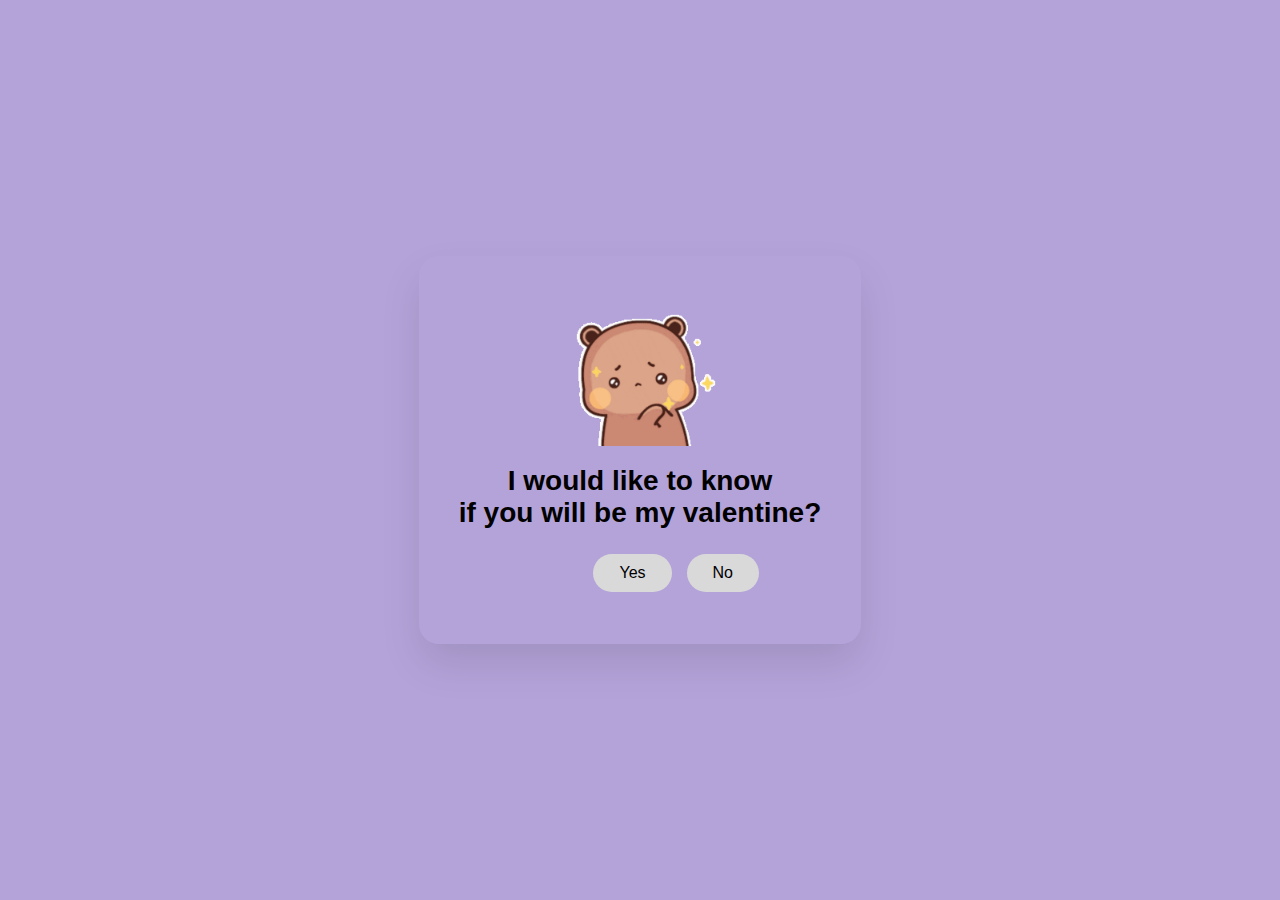
<file: index.html>
<!DOCTYPE html>
<html lang="en">
<head>
  <meta charset="UTF-8" />
  <title>Do You Love Me</title>
  <link rel="stylesheet" href="style.css">
</head>
<body>

  <div class="card">
    <img src="sticker.png" alt="Cute Sticker" class="sticker">

    <h1>I would like to know <br> if you will be my valentine?</h1>

    <div class="buttons">
      <button id="yesBtn">Yes</button>
      <button id="noBtn">No</button>
    </div>
  </div>

  <script src="script.js"></script>
</body>
</html>
</file>
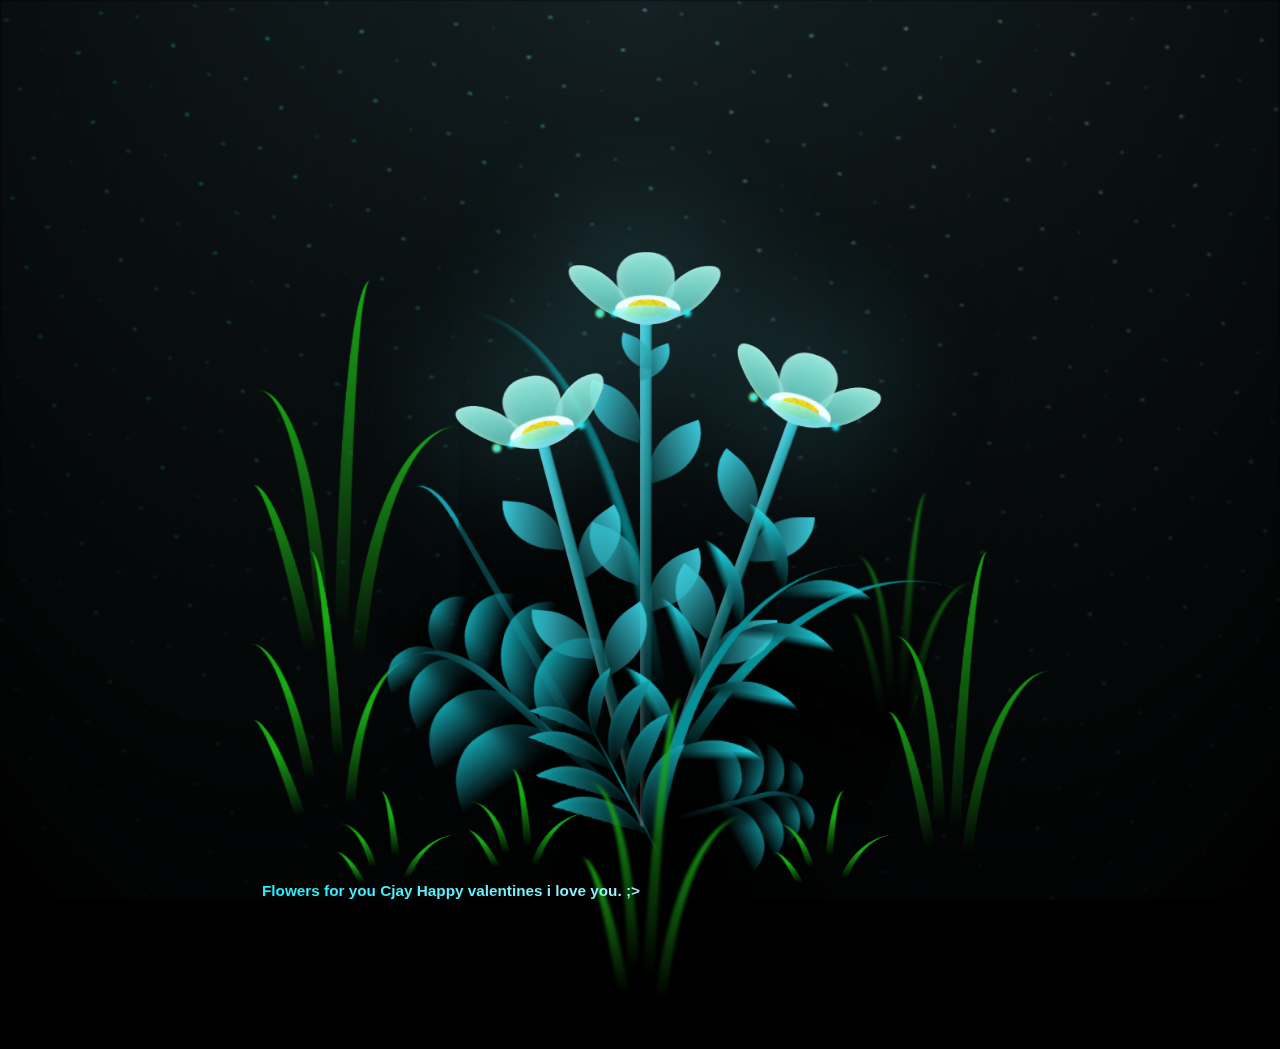
<file: cj.html>
<!DOCTYPE html>
<html lang="en">
<head>
  <meta charset="UTF-8">
  <title>Magical Night Flowers</title>
  
  <meta name="viewport" content="width=device-width, initial-scale=1.0">

  <!-- Link your CSS file -->
  <link rel="stylesheet" href="style2.css">
</head>

<body class="not-loaded">

  <div class="night"></div>
  <div class="flowers">

<body class="not-loaded">
  <div class="night"></div>
  <div class="flowers">
    <div class="flower flower--1">
      <div class="flower__leafs flower__leafs--1">
        <div class="flower__leaf flower__leaf--1"></div>
        <div class="flower__leaf flower__leaf--2"></div>
        <div class="flower__leaf flower__leaf--3"></div>
        <div class="flower__leaf flower__leaf--4"></div>
        <div class="flower__white-circle"></div>

        <div class="flower__light flower__light--1"></div>
        <div class="flower__light flower__light--2"></div>
        <div class="flower__light flower__light--3"></div>
        <div class="flower__light flower__light--4"></div>
        <div class="flower__light flower__light--5"></div>
        <div class="flower__light flower__light--6"></div>
        <div class="flower__light flower__light--7"></div>
        <div class="flower__light flower__light--8"></div>

      </div>
      <div class="flower__line">
        <div class="flower__line__leaf flower__line__leaf--1"></div>
        <div class="flower__line__leaf flower__line__leaf--2"></div>
        <div class="flower__line__leaf flower__line__leaf--3"></div>
        <div class="flower__line__leaf flower__line__leaf--4"></div>
        <div class="flower__line__leaf flower__line__leaf--5"></div>
        <div class="flower__line__leaf flower__line__leaf--6"></div>
      </div>
    </div>

    <div class="flower flower--2">
      <div class="flower__leafs flower__leafs--2">
        <div class="flower__leaf flower__leaf--1"></div>
        <div class="flower__leaf flower__leaf--2"></div>
        <div class="flower__leaf flower__leaf--3"></div>
        <div class="flower__leaf flower__leaf--4"></div>
        <div class="flower__white-circle"></div>

        <div class="flower__light flower__light--1"></div>
        <div class="flower__light flower__light--2"></div>
        <div class="flower__light flower__light--3"></div>
        <div class="flower__light flower__light--4"></div>
        <div class="flower__light flower__light--5"></div>
        <div class="flower__light flower__light--6"></div>
        <div class="flower__light flower__light--7"></div>
        <div class="flower__light flower__light--8"></div>

      </div>
      <div class="flower__line">
        <div class="flower__line__leaf flower__line__leaf--1"></div>
        <div class="flower__line__leaf flower__line__leaf--2"></div>
        <div class="flower__line__leaf flower__line__leaf--3"></div>
        <div class="flower__line__leaf flower__line__leaf--4"></div>
      </div>
    </div>

    <div class="flower flower--3">
      <div class="flower__leafs flower__leafs--3">
        <div class="flower__leaf flower__leaf--1"></div>
        <div class="flower__leaf flower__leaf--2"></div>
        <div class="flower__leaf flower__leaf--3"></div>
        <div class="flower__leaf flower__leaf--4"></div>
        <div class="flower__white-circle"></div>

        <div class="flower__light flower__light--1"></div>
        <div class="flower__light flower__light--2"></div>
        <div class="flower__light flower__light--3"></div>
        <div class="flower__light flower__light--4"></div>
        <div class="flower__light flower__light--5"></div>
        <div class="flower__light flower__light--6"></div>
        <div class="flower__light flower__light--7"></div>
        <div class="flower__light flower__light--8"></div>

      </div>
      <div class="flower__line">
        <div class="flower__line__leaf flower__line__leaf--1"></div>
        <div class="flower__line__leaf flower__line__leaf--2"></div>
        <div class="flower__line__leaf flower__line__leaf--3"></div>
        <div class="flower__line__leaf flower__line__leaf--4"></div>
      </div>
    </div>

    <div class="grow-ans" style="--d:1.2s">
      <div class="flower__g-long">
        <div class="flower__g-long__top"></div>
        <div class="flower__g-long__bottom"></div>
      </div>
    </div>

    <div class="growing-grass">
      <div class="flower__grass flower__grass--1">
        <div class="flower__grass--top"></div>
        <div class="flower__grass--bottom"></div>
        <div class="flower__grass__leaf flower__grass__leaf--1"></div>
        <div class="flower__grass__leaf flower__grass__leaf--2"></div>
        <div class="flower__grass__leaf flower__grass__leaf--3"></div>
        <div class="flower__grass__leaf flower__grass__leaf--4"></div>
        <div class="flower__grass__leaf flower__grass__leaf--5"></div>
        <div class="flower__grass__leaf flower__grass__leaf--6"></div>
        <div class="flower__grass__leaf flower__grass__leaf--7"></div>
        <div class="flower__grass__leaf flower__grass__leaf--8"></div>
        <div class="flower__grass__overlay"></div>
      </div>
    </div>

    <div class="growing-grass">
      <div class="flower__grass flower__grass--2">
        <div class="flower__grass--top"></div>
        <div class="flower__grass--bottom"></div>
        <div class="flower__grass__leaf flower__grass__leaf--1"></div>
        <div class="flower__grass__leaf flower__grass__leaf--2"></div>
        <div class="flower__grass__leaf flower__grass__leaf--3"></div>
        <div class="flower__grass__leaf flower__grass__leaf--4"></div>
        <div class="flower__grass__leaf flower__grass__leaf--5"></div>
        <div class="flower__grass__leaf flower__grass__leaf--6"></div>
        <div class="flower__grass__leaf flower__grass__leaf--7"></div>
        <div class="flower__grass__leaf flower__grass__leaf--8"></div>
        <div class="flower__grass__overlay"></div>
      </div>
    </div>

    <div class="grow-ans" style="--d:2.4s">
      <div class="flower__g-right flower__g-right--1">
        <div class="leaf"></div>
      </div>
    </div>

    <div class="grow-ans" style="--d:2.8s">
      <div class="flower__g-right flower__g-right--2">
        <div class="leaf"></div>
      </div>
    </div>

    <div class="grow-ans" style="--d:2.8s">
      <div class="flower__g-front">
        <div class="flower__g-front__leaf-wrapper flower__g-front__leaf-wrapper--1">
          <div class="flower__g-front__leaf"></div>
        </div>
        <div class="flower__g-front__leaf-wrapper flower__g-front__leaf-wrapper--2">
          <div class="flower__g-front__leaf"></div>
        </div>
        <div class="flower__g-front__leaf-wrapper flower__g-front__leaf-wrapper--3">
          <div class="flower__g-front__leaf"></div>
        </div>
        <div class="flower__g-front__leaf-wrapper flower__g-front__leaf-wrapper--4">
          <div class="flower__g-front__leaf"></div>
        </div>
        <div class="flower__g-front__leaf-wrapper flower__g-front__leaf-wrapper--5">
          <div class="flower__g-front__leaf"></div>
        </div>
        <div class="flower__g-front__leaf-wrapper flower__g-front__leaf-wrapper--6">
          <div class="flower__g-front__leaf"></div>
        </div>
        <div class="flower__g-front__leaf-wrapper flower__g-front__leaf-wrapper--7">
          <div class="flower__g-front__leaf"></div>
        </div>
        <div class="flower__g-front__leaf-wrapper flower__g-front__leaf-wrapper--8">
          <div class="flower__g-front__leaf"></div>
        </div>
        <div class="flower__g-front__line"></div>
      </div>
    </div>

    <div class="grow-ans" style="--d:3.2s">
      <div class="flower__g-fr">
        <div class="leaf"></div>
        <div class="flower__g-fr__leaf flower__g-fr__leaf--1"></div>
        <div class="flower__g-fr__leaf flower__g-fr__leaf--2"></div>
        <div class="flower__g-fr__leaf flower__g-fr__leaf--3"></div>
        <div class="flower__g-fr__leaf flower__g-fr__leaf--4"></div>
        <div class="flower__g-fr__leaf flower__g-fr__leaf--5"></div>
        <div class="flower__g-fr__leaf flower__g-fr__leaf--6"></div>
        <div class="flower__g-fr__leaf flower__g-fr__leaf--7"></div>
        <div class="flower__g-fr__leaf flower__g-fr__leaf--8"></div>
      </div>
    </div>

    <div class="long-g long-g--0">
      <div class="grow-ans" style="--d:3s">
        <div class="leaf leaf--0"></div>
      </div>
      <div class="grow-ans" style="--d:2.2s">
        <div class="leaf leaf--1"></div>
      </div>
      <div class="grow-ans" style="--d:3.4s">
        <div class="leaf leaf--2"></div>
      </div>
      <div class="grow-ans" style="--d:3.6s">
        <div class="leaf leaf--3"></div>
      </div>
    </div>

    <div class="long-g long-g--1">
      <div class="grow-ans" style="--d:3.6s">
        <div class="leaf leaf--0"></div>
      </div>
      <div class="grow-ans" style="--d:3.8s">
        <div class="leaf leaf--1"></div>
      </div>
      <div class="grow-ans" style="--d:4s">
        <div class="leaf leaf--2"></div>
      </div>
      <div class="grow-ans" style="--d:4.2s">
        <div class="leaf leaf--3"></div>
      </div>
    </div>

    <div class="long-g long-g--2">
      <div class="grow-ans" style="--d:4s">
        <div class="leaf leaf--0"></div>
      </div>
      <div class="grow-ans" style="--d:4.2s">
        <div class="leaf leaf--1"></div>
      </div>
      <div class="grow-ans" style="--d:4.4s">
        <div class="leaf leaf--2"></div>
      </div>
      <div class="grow-ans" style="--d:4.6s">
        <div class="leaf leaf--3"></div>
      </div>
    </div>

    <div class="long-g long-g--3">
      <div class="grow-ans" style="--d:4s">
        <div class="leaf leaf--0"></div>
      </div>
      <div class="grow-ans" style="--d:4.2s">
        <div class="leaf leaf--1"></div>
      </div>
      <div class="grow-ans" style="--d:3s">
        <div class="leaf leaf--2"></div>
      </div>
      <div class="grow-ans" style="--d:3.6s">
        <div class="leaf leaf--3"></div>
      </div>
    </div>

    <div class="long-g long-g--4">
      <div class="grow-ans" style="--d:4s">
        <div class="leaf leaf--0"></div>
      </div>
      <div class="grow-ans" style="--d:4.2s">
        <div class="leaf leaf--1"></div>
      </div>
      <div class="grow-ans" style="--d:3s">
        <div class="leaf leaf--2"></div>
      </div>
      <div class="grow-ans" style="--d:3.6s">
        <div class="leaf leaf--3"></div>
      </div>
    </div>

    <div class="long-g long-g--5">
      <div class="grow-ans" style="--d:4s">
        <div class="leaf leaf--0"></div>
      </div>
      <div class="grow-ans" style="--d:4.2s">
        <div class="leaf leaf--1"></div>
      </div>
      <div class="grow-ans" style="--d:3s">
        <div class="leaf leaf--2"></div>
      </div>
      <div class="grow-ans" style="--d:3.6s">
        <div class="leaf leaf--3"></div>
      </div>
    </div>

    <div class="long-g long-g--6">
      <div class="grow-ans" style="--d:4.2s">
        <div class="leaf leaf--0"></div>
      </div>
      <div class="grow-ans" style="--d:4.4s">
        <div class="leaf leaf--1"></div>
      </div>
      <div class="grow-ans" style="--d:4.6s">
        <div class="leaf leaf--2"></div>
      </div>
      <div class="grow-ans" style="--d:4.8s">
        <div class="leaf leaf--3"></div>
      </div>
    </div>

    <div class="long-g long-g--7">
      <div class="grow-ans" style="--d:3s">
        <div class="leaf leaf--0"></div>
      </div>
      <div class="grow-ans" style="--d:3.2s">
        <div class="leaf leaf--1"></div>
      </div>
      <div class="grow-ans" style="--d:3.5s">
        <div class="leaf leaf--2"></div>
      </div>
      <div class="grow-ans" style="--d:3.6s">
        <div class="leaf leaf--3"></div>
      </div>
    </div>
  </div>

  <div class="love-message">
    <h1>Flowers for you Cjay Happy valentines i love you.  ;> </h1>
  </div>


  <script>
    window.addEventListener("load", function () {
      setTimeout(function () {
        document.body.classList.remove("not-loaded");
      }, 1000);
    });
  </script>

</body>
</html>
</file>
<file: style.css>
* {
  margin: 0;
  padding: 0;
  box-sizing: border-box;
  font-family: "Poppins", sans-serif;
}

html, body {
  height: 100%;
  overflow: hidden;
}
body {
  min-height: 100vh;
  background: #B4A3D9;
  display: flex;
  justify-content: center;
  align-items: center;
}

.card {
  background: #B4A3D9;
  padding: 30px 40px;
  border-radius: 20px;
  text-align: center;
  box-shadow: 0 20px 40px rgba(0,0,0,0.1);
  animation: fadeIn 1s ease;
}

.sticker {
  width: 160px;
  margin-bottom: 15px;
}

h1 {
  font-size: 28px;
  color: #000;
  margin-bottom: 25px;
}

.buttons {
  position: relative;
  height: 60px;
}

button {
  border: none;
  padding: 10px 26px;
  border-radius: 25px;
  font-size: 16px;
  cursor: pointer;
  transition: all 0.2s ease;
}

#yesBtn {
  background: #dad9da;
  color: rgb(0, 0, 0);
  margin-right: 15px;
}

#yesBtn:hover {
  transform: scale(1.1);
  box-shadow: 0 5px 15px rgba(255, 143, 164, 0.868);
}

#noBtn {
  background: #dad9da;
  color: rgb(0, 0, 0);
  position: absolute;
}

@keyframes fadeIn {
  from {
    opacity: 0;
    transform: scale(0.9);
  }
  to {
    opacity: 1;
    transform: scale(1);
  }
}
</file>
<file: style2.css>
*,
*::after,
*::before {
  padding: 0;
  margin: 0;
  box-sizing: border-box;
}

:root {
  --dark-color: #000;
}

body {
  display: flex;
  align-items: flex-end;
  justify-content: center;
  min-height: 100vh;
  background-color: var(--dark-color);
  overflow: hidden;
  perspective: 1000px;
}

.night {
  position: fixed;
  left: 50%;
  top: 0;
  transform: translateX(-50%);
  width: 100%;
  height: 100%;
  filter: blur(0.1vmin);
  background-image: radial-gradient(ellipse at top, transparent 0%, var(--dark-color)), radial-gradient(ellipse at bottom, var(--dark-color), rgba(145, 233, 255, 0.2)), repeating-linear-gradient(220deg, rgb(0, 0, 0) 0px, rgb(0, 0, 0) 19px, transparent 19px, transparent 22px), repeating-linear-gradient(189deg, rgb(0, 0, 0) 0px, rgb(0, 0, 0) 19px, transparent 19px, transparent 22px), repeating-linear-gradient(148deg, rgb(0, 0, 0) 0px, rgb(0, 0, 0) 19px, transparent 19px, transparent 22px), linear-gradient(90deg, rgb(0, 255, 250), rgb(240, 240, 240));
}

.flowers {
  position: relative;
  transform: scale(0.9);
}

.flower {
  position: absolute;
  bottom: 10vmin;
  transform-origin: bottom center;
  z-index: 10;
  --fl-speed: 0.8s;
}
.flower--1 {
  animation: moving-flower-1 4s linear infinite;
}
.flower--1 .flower__line {
  height: 70vmin;
  animation-delay: 0.3s;
}
.flower--1 .flower__line__leaf--1 {
  animation: blooming-leaf-right var(--fl-speed) 1.6s backwards;
}
.flower--1 .flower__line__leaf--2 {
  animation: blooming-leaf-right var(--fl-speed) 1.4s backwards;
}
.flower--1 .flower__line__leaf--3 {
  animation: blooming-leaf-left var(--fl-speed) 1.2s backwards;
}
.flower--1 .flower__line__leaf--4 {
  animation: blooming-leaf-left var(--fl-speed) 1s backwards;
}
.flower--1 .flower__line__leaf--5 {
  animation: blooming-leaf-right var(--fl-speed) 1.8s backwards;
}
.flower--1 .flower__line__leaf--6 {
  animation: blooming-leaf-left var(--fl-speed) 2s backwards;
}
.flower--2 {
  left: 50%;
  transform: rotate(20deg);
  animation: moving-flower-2 4s linear infinite;
}
.flower--2 .flower__line {
  height: 60vmin;
  animation-delay: 0.6s;
}
.flower--2 .flower__line__leaf--1 {
  animation: blooming-leaf-right var(--fl-speed) 1.9s backwards;
}
.flower--2 .flower__line__leaf--2 {
  animation: blooming-leaf-right var(--fl-speed) 1.7s backwards;
}
.flower--2 .flower__line__leaf--3 {
  animation: blooming-leaf-left var(--fl-speed) 1.5s backwards;
}
.flower--2 .flower__line__leaf--4 {
  animation: blooming-leaf-left var(--fl-speed) 1.3s backwards;
}
.flower--3 {
  left: 50%;
  transform: rotate(-15deg);
  animation: moving-flower-3 4s linear infinite;
}
.flower--3 .flower__line {
  animation-delay: 0.9s;
}
.flower--3 .flower__line__leaf--1 {
  animation: blooming-leaf-right var(--fl-speed) 2.5s backwards;
}
.flower--3 .flower__line__leaf--2 {
  animation: blooming-leaf-right var(--fl-speed) 2.3s backwards;
}
.flower--3 .flower__line__leaf--3 {
  animation: blooming-leaf-left var(--fl-speed) 2.1s backwards;
}
.flower--3 .flower__line__leaf--4 {
  animation: blooming-leaf-left var(--fl-speed) 1.9s backwards;
}
.flower__leafs {
  position: relative;
  animation: blooming-flower 2s backwards;
}
.flower__leafs--1 {
  animation-delay: 1.1s;
}
.flower__leafs--2 {
  animation-delay: 1.4s;
}
.flower__leafs--3 {
  animation-delay: 1.7s;
}
.flower__leafs::after {
  content: "";
  position: absolute;
  left: 0;
  top: 0;
  transform: translate(-50%, -100%);
  width: 8vmin;
  height: 8vmin;
  background-color: #6bf0ff;
  filter: blur(10vmin);
}
.flower__leaf {
  position: absolute;
  bottom: 0;
  left: 50%;
  width: 8vmin;
  height: 11vmin;
  border-radius: 51% 49% 47% 53%/44% 45% 55% 69%;
  background-color: #a7ffee;
  background-image: linear-gradient(to top, #54b8aa, #a7ffee);
  transform-origin: bottom center;
  opacity: 0.9;
  box-shadow: inset 0 0 2vmin rgba(255, 255, 255, 0.5);
}
.flower__leaf--1 {
  transform: translate(-10%, 1%) rotateY(40deg) rotateX(-50deg);
}
.flower__leaf--2 {
  transform: translate(-50%, -4%) rotateX(40deg);
}
.flower__leaf--3 {
  transform: translate(-90%, 0%) rotateY(45deg) rotateX(50deg);
}
.flower__leaf--4 {
  width: 8vmin;
  height: 8vmin;
  transform-origin: bottom left;
  border-radius: 4vmin 10vmin 4vmin 4vmin;
  transform: translate(0%, 18%) rotateX(70deg) rotate(-43deg);
  background-image: linear-gradient(to top, #39c6d6, #a7ffee);
  z-index: 1;
  opacity: 0.8;
}
.flower__white-circle {
  position: absolute;
  left: -3.5vmin;
  top: -3vmin;
  width: 9vmin;
  height: 4vmin;
  border-radius: 50%;
  background-color: #fff;
}
.flower__white-circle::after {
  content: "";
  position: absolute;
  left: 50%;
  top: 45%;
  transform: translate(-50%, -50%);
  width: 60%;
  height: 60%;
  border-radius: inherit;
  background-image: repeating-linear-gradient(135deg, rgba(0, 0, 0, 0.03) 0px, rgba(0, 0, 0, 0.03) 1px, transparent 1px, transparent 12px), repeating-linear-gradient(45deg, rgba(0, 0, 0, 0.03) 0px, rgba(0, 0, 0, 0.03) 1px, transparent 1px, transparent 12px), repeating-linear-gradient(67.5deg, rgba(0, 0, 0, 0.03) 0px, rgba(0, 0, 0, 0.03) 1px, transparent 1px, transparent 12px), repeating-linear-gradient(135deg, rgba(0, 0, 0, 0.03) 0px, rgba(0, 0, 0, 0.03) 1px, transparent 1px, transparent 12px), repeating-linear-gradient(45deg, rgba(0, 0, 0, 0.03) 0px, rgba(0, 0, 0, 0.03) 1px, transparent 1px, transparent 12px), repeating-linear-gradient(112.5deg, rgba(0, 0, 0, 0.03) 0px, rgba(0, 0, 0, 0.03) 1px, transparent 1px, transparent 12px), repeating-linear-gradient(112.5deg, rgba(0, 0, 0, 0.03) 0px, rgba(0, 0, 0, 0.03) 1px, transparent 1px, transparent 12px), repeating-linear-gradient(45deg, rgba(0, 0, 0, 0.03) 0px, rgba(0, 0, 0, 0.03) 1px, transparent 1px, transparent 12px), repeating-linear-gradient(22.5deg, rgba(0, 0, 0, 0.03) 0px, rgba(0, 0, 0, 0.03) 1px, transparent 1px, transparent 12px), repeating-linear-gradient(45deg, rgba(0, 0, 0, 0.03) 0px, rgba(0, 0, 0, 0.03) 1px, transparent 1px, transparent 12px), repeating-linear-gradient(22.5deg, rgba(0, 0, 0, 0.03) 0px, rgba(0, 0, 0, 0.03) 1px, transparent 1px, transparent 12px), repeating-linear-gradient(135deg, rgba(0, 0, 0, 0.03) 0px, rgba(0, 0, 0, 0.03) 1px, transparent 1px, transparent 12px), repeating-linear-gradient(157.5deg, rgba(0, 0, 0, 0.03) 0px, rgba(0, 0, 0, 0.03) 1px, transparent 1px, transparent 12px), repeating-linear-gradient(67.5deg, rgba(0, 0, 0, 0.03) 0px, rgba(0, 0, 0, 0.03) 1px, transparent 1px, transparent 12px), repeating-linear-gradient(67.5deg, rgba(0, 0, 0, 0.03) 0px, rgba(0, 0, 0, 0.03) 1px, transparent 1px, transparent 12px), linear-gradient(90deg, rgb(255, 235, 18), rgb(255, 206, 0));
}
.flower__line {
  height: 55vmin;
  width: 1.5vmin;
  background-image: linear-gradient(to left, rgba(0, 0, 0, 0.2), transparent, rgba(255, 255, 255, 0.2)), linear-gradient(to top, transparent 10%, #14757a, #39c6d6);
  box-shadow: inset 0 0 2px rgba(0, 0, 0, 0.5);
  animation: grow-flower-tree 4s backwards;
}
.flower__line__leaf {
  --w: 7vmin;
  --h: calc(var(--w) + 2vmin);
  position: absolute;
  top: 20%;
  left: 90%;
  width: var(--w);
  height: var(--h);
  border-top-right-radius: var(--h);
  border-bottom-left-radius: var(--h);
  background-image: linear-gradient(to top, rgba(20, 117, 122, 0.4), #39c6d6);
}
.flower__line__leaf--1 {
  transform: rotate(70deg) rotateY(30deg);
}
.flower__line__leaf--2 {
  top: 45%;
  transform: rotate(70deg) rotateY(30deg);
}
.flower__line__leaf--3, .flower__line__leaf--4, .flower__line__leaf--6 {
  border-top-right-radius: 0;
  border-bottom-left-radius: 0;
  border-top-left-radius: var(--h);
  border-bottom-right-radius: var(--h);
  left: -460%;
  top: 12%;
  transform: rotate(-70deg) rotateY(30deg);
}
.flower__line__leaf--4 {
  top: 40%;
}
.flower__line__leaf--5 {
  top: 0;
  transform-origin: left;
  transform: rotate(70deg) rotateY(30deg) scale(0.6);
}
.flower__line__leaf--6 {
  top: -2%;
  left: -450%;
  transform-origin: right;
  transform: rotate(-70deg) rotateY(30deg) scale(0.6);
}
.flower__light {
  position: absolute;
  bottom: 0vmin;
  width: 1vmin;
  height: 1vmin;
  background-color: rgb(255, 251, 0);
  border-radius: 50%;
  filter: blur(0.2vmin);
  animation: light-ans 4s linear infinite backwards;
}
.flower__light:nth-child(odd) {
  background-color: #23f0ff;
}
.flower__light--1 {
  left: -2vmin;
  animation-delay: 1s;
}
.flower__light--2 {
  left: 3vmin;
  animation-delay: 0.5s;
}
.flower__light--3 {
  left: -6vmin;
  animation-delay: 0.3s;
}
.flower__light--4 {
  left: 6vmin;
  animation-delay: 0.9s;
}
.flower__light--5 {
  left: -1vmin;
  animation-delay: 1.5s;
}
.flower__light--6 {
  left: -4vmin;
  animation-delay: 3s;
}
.flower__light--7 {
  left: 3vmin;
  animation-delay: 2s;
}
.flower__light--8 {
  left: -6vmin;
  animation-delay: 3.5s;
}
.flower__grass {
  --c: #159faa;
  --line-w: 1.5vmin;
  position: absolute;
  bottom: 12vmin;
  left: -7vmin;
  display: flex;
  flex-direction: column;
  align-items: flex-end;
  z-index: 20;
  transform-origin: bottom center;
  transform: rotate(-48deg) rotateY(40deg);
}
.flower__grass--1 {
  animation: moving-grass 2s linear infinite;
}
.flower__grass--2 {
  left: 2vmin;
  bottom: 10vmin;
  transform: scale(0.5) rotate(75deg) rotateX(10deg) rotateY(-200deg);
  opacity: 0.8;
  z-index: 0;
  animation: moving-grass--2 1.5s linear infinite;
}
.flower__grass--top {
  width: 7vmin;
  height: 10vmin;
  border-top-right-radius: 100%;
  border-right: var(--line-w) solid var(--c);
  transform-origin: bottom center;
  transform: rotate(-2deg);
}
.flower__grass--bottom {
  margin-top: -2px;
  width: var(--line-w);
  height: 25vmin;
  background-image: linear-gradient(to top, transparent, var(--c));
}
.flower__grass__leaf {
  --size: 10vmin;
  position: absolute;
  width: calc(var(--size) * 2.1);
  height: var(--size);
  border-top-left-radius: var(--size);
  border-top-right-radius: var(--size);
  background-image: linear-gradient(to top, transparent, transparent 30%, var(--c));
  z-index: 100;
}
.flower__grass__leaf--1 {
  top: -6%;
  left: 30%;
  --size: 6vmin;
  transform: rotate(-20deg);
  animation: growing-grass-ans--1 2s 2.6s backwards;
}
@keyframes growing-grass-ans--1 {
  0% {
    transform-origin: bottom left;
    transform: rotate(-20deg) scale(0);
  }
}
.flower__grass__leaf--2 {
  top: -5%;
  left: -110%;
  --size: 6vmin;
  transform: rotate(10deg);
  animation: growing-grass-ans--2 2s 2.4s linear backwards;
}
@keyframes growing-grass-ans--2 {
  0% {
    transform-origin: bottom right;
    transform: rotate(10deg) scale(0);
  }
}
.flower__grass__leaf--3 {
  top: 5%;
  left: 60%;
  --size: 8vmin;
  transform: rotate(-18deg) rotateX(-20deg);
  animation: growing-grass-ans--3 2s 2.2s linear backwards;
}
@keyframes growing-grass-ans--3 {
  0% {
    transform-origin: bottom left;
    transform: rotate(-18deg) rotateX(-20deg) scale(0);
  }
}
.flower__grass__leaf--4 {
  top: 6%;
  left: -135%;
  --size: 8vmin;
  transform: rotate(2deg);
  animation: growing-grass-ans--4 2s 2s linear backwards;
}
@keyframes growing-grass-ans--4 {
  0% {
    transform-origin: bottom right;
    transform: rotate(2deg) scale(0);
  }
}
.flower__grass__leaf--5 {
  top: 20%;
  left: 60%;
  --size: 10vmin;
  transform: rotate(-24deg) rotateX(-20deg);
  animation: growing-grass-ans--5 2s 1.8s linear backwards;
}
@keyframes growing-grass-ans--5 {
  0% {
    transform-origin: bottom left;
    transform: rotate(-24deg) rotateX(-20deg) scale(0);
  }
}
.flower__grass__leaf--6 {
  top: 22%;
  left: -180%;
  --size: 10vmin;
  transform: rotate(10deg);
  animation: growing-grass-ans--6 2s 1.6s linear backwards;
}
@keyframes growing-grass-ans--6 {
  0% {
    transform-origin: bottom right;
    transform: rotate(10deg) scale(0);
  }
}
.flower__grass__leaf--7 {
  top: 39%;
  left: 70%;
  --size: 10vmin;
  transform: rotate(-10deg);
  animation: growing-grass-ans--7 2s 1.4s linear backwards;
}
@keyframes growing-grass-ans--7 {
  0% {
    transform-origin: bottom left;
    transform: rotate(-10deg) scale(0);
  }
}
.flower__grass__leaf--8 {
  top: 40%;
  left: -215%;
  --size: 11vmin;
  transform: rotate(10deg);
  animation: growing-grass-ans--8 2s 1.2s linear backwards;
}
@keyframes growing-grass-ans--8 {
  0% {
    transform-origin: bottom right;
    transform: rotate(10deg) scale(0);
  }
}
.flower__grass__overlay {
  position: absolute;
  top: -10%;
  right: 0%;
  width: 100%;
  height: 100%;
  background-color: rgba(0, 0, 0, 0.6);
  filter: blur(1.5vmin);
  z-index: 100;
}
.flower__g-long {
  --w: 2vmin;
  --h: 6vmin;
  --c: #159faa;
  position: absolute;
  bottom: 10vmin;
  left: -3vmin;
  transform-origin: bottom center;
  transform: rotate(-30deg) rotateY(-20deg);
  display: flex;
  flex-direction: column;
  align-items: flex-end;
  animation: flower-g-long-ans 3s linear infinite;
}
@keyframes flower-g-long-ans {
  0%, 100% {
    transform: rotate(-30deg) rotateY(-20deg);
  }
  50% {
    transform: rotate(-32deg) rotateY(-20deg);
  }
}
.flower__g-long__top {
  top: calc(var(--h) * -1);
  width: calc(var(--w) + 1vmin);
  height: var(--h);
  border-top-right-radius: 100%;
  border-right: 0.7vmin solid var(--c);
  transform: translate(-0.7vmin, 1vmin);
}
.flower__g-long__bottom {
  width: var(--w);
  height: 50vmin;
  transform-origin: bottom center;
  background-image: linear-gradient(to top, transparent 30%, var(--c));
  box-shadow: inset 0 0 2px rgba(0, 0, 0, 0.5);
  clip-path: polygon(35% 0, 65% 1%, 100% 100%, 0% 100%);
}
.flower__g-right {
  position: absolute;
  bottom: 6vmin;
  left: -2vmin;
  transform-origin: bottom left;
  transform: rotate(20deg);
}
.flower__g-right .leaf {
  width: 30vmin;
  height: 50vmin;
  border-top-left-radius: 100%;
  border-left: 2vmin solid #079097;
  background-image: linear-gradient(to bottom, transparent, var(--dark-color) 60%);
  -webkit-mask-image: linear-gradient(to top, transparent 30%, #079097 60%);
}
.flower__g-right--1 {
  animation: flower-g-right-ans 2.5s linear infinite;
}
.flower__g-right--2 {
  left: 5vmin;
  transform: rotateY(-180deg);
  animation: flower-g-right-ans--2 3s linear infinite;
}
.flower__g-right--2 .leaf {
  height: 75vmin;
  filter: blur(0.3vmin);
  opacity: 0.8;
}
@keyframes flower-g-right-ans {
  0%, 100% {
    transform: rotate(20deg);
  }
  50% {
    transform: rotate(24deg) rotateX(-20deg);
  }
}
@keyframes flower-g-right-ans--2 {
  0%, 100% {
    transform: rotateY(-180deg) rotate(0deg) rotateX(-20deg);
  }
  50% {
    transform: rotateY(-180deg) rotate(6deg) rotateX(-20deg);
  }
}
.flower__g-front {
  position: absolute;
  bottom: 6vmin;
  left: 2.5vmin;
  z-index: 100;
  transform-origin: bottom center;
  transform: rotate(-28deg) rotateY(30deg) scale(1.04);
  animation: flower__g-front-ans 2s linear infinite;
}
@keyframes flower__g-front-ans {
  0%, 100% {
    transform: rotate(-28deg) rotateY(30deg) scale(1.04);
  }
  50% {
    transform: rotate(-35deg) rotateY(40deg) scale(1.04);
  }
}
.flower__g-front__line {
  width: 0.3vmin;
  height: 20vmin;
  background-image: linear-gradient(to top, transparent, #079097, transparent 100%);
  position: relative;
}
.flower__g-front__leaf-wrapper {
  position: absolute;
  top: 0;
  left: 0;
  transform-origin: bottom left;
  transform: rotate(10deg);
}
.flower__g-front__leaf-wrapper:nth-child(even) {
  left: 0vmin;
  transform: rotateY(-180deg) rotate(5deg);
  animation: flower__g-front__leaf-left-ans 1s ease-in backwards;
}
.flower__g-front__leaf-wrapper:nth-child(odd) {
  animation: flower__g-front__leaf-ans 1s ease-in backwards;
}
.flower__g-front__leaf-wrapper--1 {
  top: -8vmin;
  transform: scale(0.7);
  animation: flower__g-front__leaf-ans 1s 5.5s ease-in backwards !important;
}
.flower__g-front__leaf-wrapper--2 {
  top: -8vmin;
  transform: rotateY(-180deg) scale(0.7) !important;
  animation: flower__g-front__leaf-left-ans-2 1s 4.6s ease-in backwards !important;
}
.flower__g-front__leaf-wrapper--3 {
  top: -3vmin;
  animation: flower__g-front__leaf-ans 1s 4.6s ease-in backwards;
}
.flower__g-front__leaf-wrapper--4 {
  top: -3vmin;
  transform: rotateY(-180deg) scale(0.9) !important;
  animation: flower__g-front__leaf-left-ans-2 1s 4.6s ease-in backwards !important;
}
@keyframes flower__g-front__leaf-left-ans-2 {
  0% {
    transform: rotateY(-180deg) scale(0);
  }
}
.flower__g-front__leaf-wrapper--5, .flower__g-front__leaf-wrapper--6 {
  top: 2vmin;
}
.flower__g-front__leaf-wrapper--7, .flower__g-front__leaf-wrapper--8 {
  top: 6.5vmin;
}
.flower__g-front__leaf-wrapper--2 {
  animation-delay: 5.2s !important;
}
.flower__g-front__leaf-wrapper--3 {
  animation-delay: 4.9s !important;
}
.flower__g-front__leaf-wrapper--5 {
  animation-delay: 4.3s !important;
}
.flower__g-front__leaf-wrapper--6 {
  animation-delay: 4.1s !important;
}
.flower__g-front__leaf-wrapper--7 {
  animation-delay: 3.8s !important;
}
.flower__g-front__leaf-wrapper--8 {
  animation-delay: 3.5s !important;
}
@keyframes flower__g-front__leaf-ans {
  0% {
    transform: rotate(10deg) scale(0);
  }
}
@keyframes flower__g-front__leaf-left-ans {
  0% {
    transform: rotateY(-180deg) rotate(5deg) scale(0);
  }
}
.flower__g-front__leaf {
  width: 10vmin;
  height: 10vmin;
  border-radius: 100% 0% 0% 100%/100% 100% 0% 0%;
  box-shadow: inset 0 2px 1vmin hsla(184, 97%, 58%, 0.2);
  background-image: linear-gradient(to bottom left, transparent, var(--dark-color)), linear-gradient(to bottom right, #159faa 50%, transparent 50%, transparent);
  -webkit-mask-image: linear-gradient(to bottom right, #159faa 50%, transparent 50%, transparent);
  mask-image: linear-gradient(to bottom right, #159faa 50%, transparent 50%, transparent);
}
.flower__g-fr {
  position: absolute;
  bottom: -4vmin;
  left: vmin;
  transform-origin: bottom left;
  z-index: 10;
  animation: flower__g-fr-ans 2s linear infinite;
}
@keyframes flower__g-fr-ans {
  0%, 100% {
    transform: rotate(2deg);
  }
  50% {
    transform: rotate(4deg);
  }
}
.flower__g-fr .leaf {
  width: 30vmin;
  height: 50vmin;
  border-top-left-radius: 100%;
  border-left: 2vmin solid #079097;
  -webkit-mask-image: linear-gradient(to top, transparent 25%, #079097 50%);
  position: relative;
  z-index: 1;
}
.flower__g-fr__leaf {
  position: absolute;
  top: 0;
  left: 0;
  width: 10vmin;
  height: 10vmin;
  border-radius: 100% 0% 0% 100%/100% 100% 0% 0%;
  box-shadow: inset 0 2px 1vmin hsla(184, 97%, 58%, 0.2);
  background-image: linear-gradient(to bottom left, transparent, var(--dark-color) 98%), linear-gradient(to bottom right, #23f0ff 45%, transparent 50%, transparent);
  -webkit-mask-image: linear-gradient(135deg, #159faa 40%, transparent 50%, transparent);
}
.flower__g-fr__leaf--1 {
  left: 20vmin;
  transform: rotate(45deg);
  animation: flower__g-fr-leaft-ans-1 0.5s 5.2s linear backwards;
}
@keyframes flower__g-fr-leaft-ans-1 {
  0% {
    transform-origin: left;
    transform: rotate(45deg) scale(0);
  }
}
.flower__g-fr__leaf--2 {
  left: 12vmin;
  top: -7vmin;
  transform: rotate(25deg) rotateY(-180deg);
  animation: flower__g-fr-leaft-ans-6 0.5s 5s linear backwards;
}
.flower__g-fr__leaf--3 {
  left: 15vmin;
  top: 6vmin;
  transform: rotate(55deg);
  animation: flower__g-fr-leaft-ans-5 0.5s 4.8s linear backwards;
}
.flower__g-fr__leaf--4 {
  left: 6vmin;
  top: -2vmin;
  transform: rotate(25deg) rotateY(-180deg);
  animation: flower__g-fr-leaft-ans-6 0.5s 4.6s linear backwards;
}
.flower__g-fr__leaf--5 {
  left: 10vmin;
  top: 14vmin;
  transform: rotate(55deg);
  animation: flower__g-fr-leaft-ans-5 0.5s 4.4s linear backwards;
}
@keyframes flower__g-fr-leaft-ans-5 {
  0% {
    transform-origin: left;
    transform: rotate(55deg) scale(0);
  }
}
.flower__g-fr__leaf--6 {
  left: 0vmin;
  top: 6vmin;
  transform: rotate(25deg) rotateY(-180deg);
  animation: flower__g-fr-leaft-ans-6 0.5s 4.2s linear backwards;
}
@keyframes flower__g-fr-leaft-ans-6 {
  0% {
    transform-origin: right;
    transform: rotate(25deg) rotateY(-180deg) scale(0);
  }
}
.flower__g-fr__leaf--7 {
  left: 5vmin;
  top: 22vmin;
  transform: rotate(45deg);
  animation: flower__g-fr-leaft-ans-7 0.5s 4s linear backwards;
}
@keyframes flower__g-fr-leaft-ans-7 {
  0% {
    transform-origin: left;
    transform: rotate(45deg) scale(0);
  }
}
.flower__g-fr__leaf--8 {
  left: -4vmin;
  top: 15vmin;
  transform: rotate(15deg) rotateY(-180deg);
  animation: flower__g-fr-leaft-ans-8 0.5s 3.8s linear backwards;
}
@keyframes flower__g-fr-leaft-ans-8 {
  0% {
    transform-origin: right;
    transform: rotate(15deg) rotateY(-180deg) scale(0);
  }
}

.long-g {
  position: absolute;
  bottom: 25vmin;
  left: -42vmin;
  transform-origin: bottom left;
}
.long-g--1 {
  bottom: 0vmin;
  transform: scale(0.8) rotate(-5deg);
}
.long-g--1 .leaf {
  -webkit-mask-image: linear-gradient(to top, transparent 40%, #079097 80%) !important;
}
.long-g--1 .leaf--1 {
  --w: 5vmin;
  --h: 60vmin;
  left: -2vmin;
  transform: rotate(3deg) rotateY(-180deg);
}
.long-g--2, .long-g--3 {
  bottom: -3vmin;
  left: -35vmin;
  transform-origin: center;
  transform: scale(0.6) rotateX(60deg);
}
.long-g--2 .leaf, .long-g--3 .leaf {
  -webkit-mask-image: linear-gradient(to top, transparent 50%, #079097 80%) !important;
}
.long-g--2 .leaf--1, .long-g--3 .leaf--1 {
  left: -1vmin;
  transform: rotateY(-180deg);
}
.long-g--3 {
  left: -17vmin;
  bottom: 0vmin;
}
.long-g--3 .leaf {
  -webkit-mask-image: linear-gradient(to top, transparent 40%, #079097 80%) !important;
}
.long-g--4 {
  left: 25vmin;
  bottom: -3vmin;
  transform-origin: center;
  transform: scale(0.6) rotateX(60deg);
}
.long-g--4 .leaf {
  -webkit-mask-image: linear-gradient(to top, transparent 50%, #079097 80%) !important;
}
.long-g--5 {
  left: 42vmin;
  bottom: 0vmin;
  transform: scale(0.8) rotate(2deg);
}
.long-g--6 {
  left: 0vmin;
  bottom: -20vmin;
  z-index: 100;
  filter: blur(0.3vmin);
  transform: scale(0.8) rotate(2deg);
}
.long-g--7 {
  left: 35vmin;
  bottom: 20vmin;
  z-index: -1;
  filter: blur(0.3vmin);
  transform: scale(0.6) rotate(2deg);
  opacity: 0.7;
}
.long-g .leaf {
  --w: 15vmin;
  --h: 40vmin;
  --c: #1aaa15;
  position: absolute;
  bottom: 0;
  width: var(--w);
  height: var(--h);
  border-top-left-radius: 100%;
  border-left: 2vmin solid var(--c);
  -webkit-mask-image: linear-gradient(to top, transparent 20%, var(--dark-color));
  transform-origin: bottom center;
}
.long-g .leaf--0 {
  left: 2vmin;
  animation: leaf-ans-1 4s linear infinite;
}
.long-g .leaf--1 {
  --w: 5vmin;
  --h: 60vmin;
  animation: leaf-ans-1 4s linear infinite;
}
.long-g .leaf--2 {
  --w: 10vmin;
  --h: 40vmin;
  left: -0.5vmin;
  bottom: 5vmin;
  transform-origin: bottom left;
  transform: rotateY(-180deg);
  animation: leaf-ans-2 3s linear infinite;
}
.long-g .leaf--3 {
  --w: 5vmin;
  --h: 30vmin;
  left: -1vmin;
  bottom: 3.2vmin;
  transform-origin: bottom left;
  transform: rotate(-10deg) rotateY(-180deg);
  animation: leaf-ans-3 3s linear infinite;
}

@keyframes leaf-ans-1 {
  0%, 100% {
    transform: rotate(-5deg) scale(1);
  }
  50% {
    transform: rotate(5deg) scale(1.1);
  }
}
@keyframes leaf-ans-2 {
  0%, 100% {
    transform: rotateY(-180deg) rotate(5deg);
  }
  50% {
    transform: rotateY(-180deg) rotate(0deg) scale(1.1);
  }
}
@keyframes leaf-ans-3 {
  0%, 100% {
    transform: rotate(-10deg) rotateY(-180deg);
  }
  50% {
    transform: rotate(-20deg) rotateY(-180deg);
  }
}
.grow-ans {
  animation: grow-ans 2s var(--d) backwards;
}

@keyframes grow-ans {
  0% {
    transform: scale(0);
    opacity: 0;
  }
}
@keyframes light-ans {
  0% {
    opacity: 0;
    transform: translateY(0vmin);
  }
  25% {
    opacity: 1;
    transform: translateY(-5vmin) translateX(-2vmin);
  }
  50% {
    opacity: 1;
    transform: translateY(-15vmin) translateX(2vmin);
    filter: blur(0.2vmin);
  }
  75% {
    transform: translateY(-20vmin) translateX(-2vmin);
    filter: blur(0.2vmin);
  }
  100% {
    transform: translateY(-30vmin);
    opacity: 0;
    filter: blur(1vmin);
  }
}
@keyframes moving-flower-1 {
  0%, 100% {
    transform: rotate(2deg);
  }
  50% {
    transform: rotate(-2deg);
  }
}
@keyframes moving-flower-2 {
  0%, 100% {
    transform: rotate(18deg);
  }
  50% {
    transform: rotate(14deg);
  }
}
@keyframes moving-flower-3 {
  0%, 100% {
    transform: rotate(-18deg);
  }
  50% {
    transform: rotate(-20deg) rotateY(-10deg);
  }
}
@keyframes blooming-leaf-right {
  0% {
    transform-origin: left;
    transform: rotate(70deg) rotateY(30deg) scale(0);
  }
}
@keyframes blooming-leaf-left {
  0% {
    transform-origin: right;
    transform: rotate(-70deg) rotateY(30deg) scale(0);
  }
}
@keyframes grow-flower-tree {
  0% {
    height: 0;
    border-radius: 1vmin;
  }
}
@keyframes blooming-flower {
  0% {
    transform: scale(0);
  }
}
@keyframes moving-grass {
  0%, 100% {
    transform: rotate(-48deg) rotateY(40deg);
  }
  50% {
    transform: rotate(-50deg) rotateY(40deg);
  }
}
@keyframes moving-grass--2 {
  0%, 100% {
    transform: scale(0.5) rotate(75deg) rotateX(10deg) rotateY(-200deg);
  }
  50% {
    transform: scale(0.5) rotate(79deg) rotateX(10deg) rotateY(-200deg);
  }
}
.growing-grass {
  animation: growing-grass-ans 1s 2s backwards;
}

@keyframes growing-grass-ans {
  0% {
    transform: scale(0);
  }
}
.not-loaded * {
  animation-play-state: paused !important;
}



.love-message {
  position: fixed;
  top: 80%;              /* slightly higher than center */
  right: 80%;             /* push into empty right area */
  transform: translateY(-50%);
  width: 420px;

  z-index: 10000;

  text-align: left;
  font-family: 'Segoe UI', sans-serif;
  color: white;
}

/* Title */
.love-message h1 {
  font-size: 17px;
  font-weight: 600;
  margin-bottom: 20px;

  background: linear-gradient(90deg, #23f0ff, #a5f3ff);
  -webkit-background-clip: text;
  -webkit-text-fill-color: transparent;
}

/* Body text */
.love-message p {
  font-size: 20px;
  line-height: 1.7;
  color: rgba(255, 255, 255, 0.85);
}
</file>
